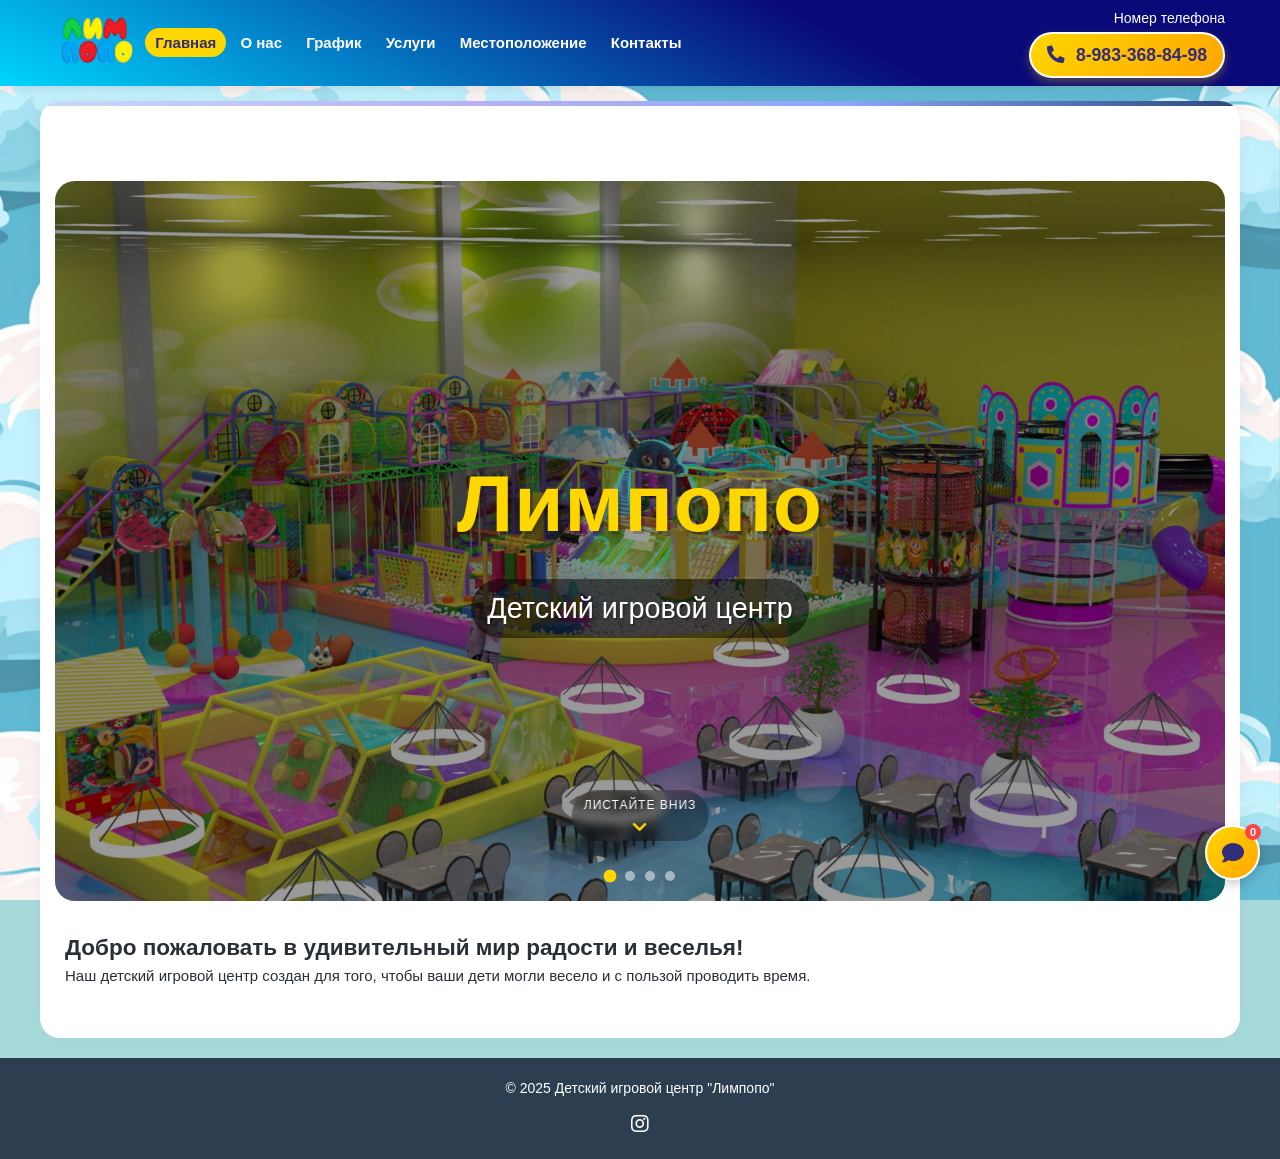
<file: index.html>
<!DOCTYPE html>
<html lang="ru">
<head>
    <meta charset="UTF-8">
    <meta name="viewport" content="width=device-width, initial-scale=1.0">
    <title>Лимпопо - Главная</title>
    <link rel="stylesheet" href="style.css">
    <link rel="stylesheet" href="https://cdnjs.cloudflare.com/ajax/libs/font-awesome/5.15.4/css/all.min.css">
</head>
<body>
    <header>
        <nav>
            <ul>
                <li class="logo"><a href="index.html"><img src="images/logo.png" alt="Лимпопо"></a></li>
                <li>
                    <a href="index.html">Главная</a>
                    <a href="about.html">О нас</a>
                    <a href="schedule.html">График</a>
                    <a href="services.html">Услуги</a>
                    <a href="location.html">Местоположение</a>
                    <a href="contacts.html">Контакты</a>
                </li>
            </ul>
            <h3>Номер телефона<br>
                <a href="tel:89833688498" class="phone-link">
                    <i class="fas fa-phone-alt"></i> 8-983-368-84-98
                </a>
            </h3>
        </nav>
    </header>
    
    <main>
        <section id="hero">
            <h1>Лимпопо</h1>
            <p>Детский игровой центр</p>
        </section>
        
        <section class="welcome-section">
            <h2>Добро пожаловать в удивительный мир радости и веселья!</h2>
            <p>Наш детский игровой центр создан для того, чтобы ваши дети могли весело и с пользой проводить время.</p>
        </section>
    </main>
    
    <footer>
        <div class="footer-content">
            <p>&copy; 2025 Детский игровой центр "Лимпопо"</p>
            <div class="social-links">
                <a href="https://www.instagram.com/limpopo_kzl?igsh=N29reXNmdms3eWRn" target="_blank"><i class="fab fa-instagram"></i></a>
            </div>
        </div>
    </footer>
    
    <!-- Всплывающие отзывы -->
    <div class="floating-reviews" id="floatingReviews">
        <div class="floating-panel" id="floatingPanel">
            <div class="floating-header">
                <h3><i class="fas fa-star"></i> Отзывы</h3>
                <button class="close-floating" id="closeFloating"><i class="fas fa-times"></i></button>
            </div>
            <div class="floating-reviews-list" id="floatingReviewsList">
                <!-- Отзывы будут загружаться сюда -->
            </div>
            <div class="floating-footer">
                <button class="btn-review" id="floatingReviewBtn">Написать отзыв</button>
            </div>
        </div>
        <button class="floating-toggle" id="floatingToggle">
            <i class="fas fa-comment"></i>
            <span class="reviews-count" id="reviewsCount">0</span>
        </button>
    </div>
    
    <script src="script.js"></script>
</body>
</html>
</file>
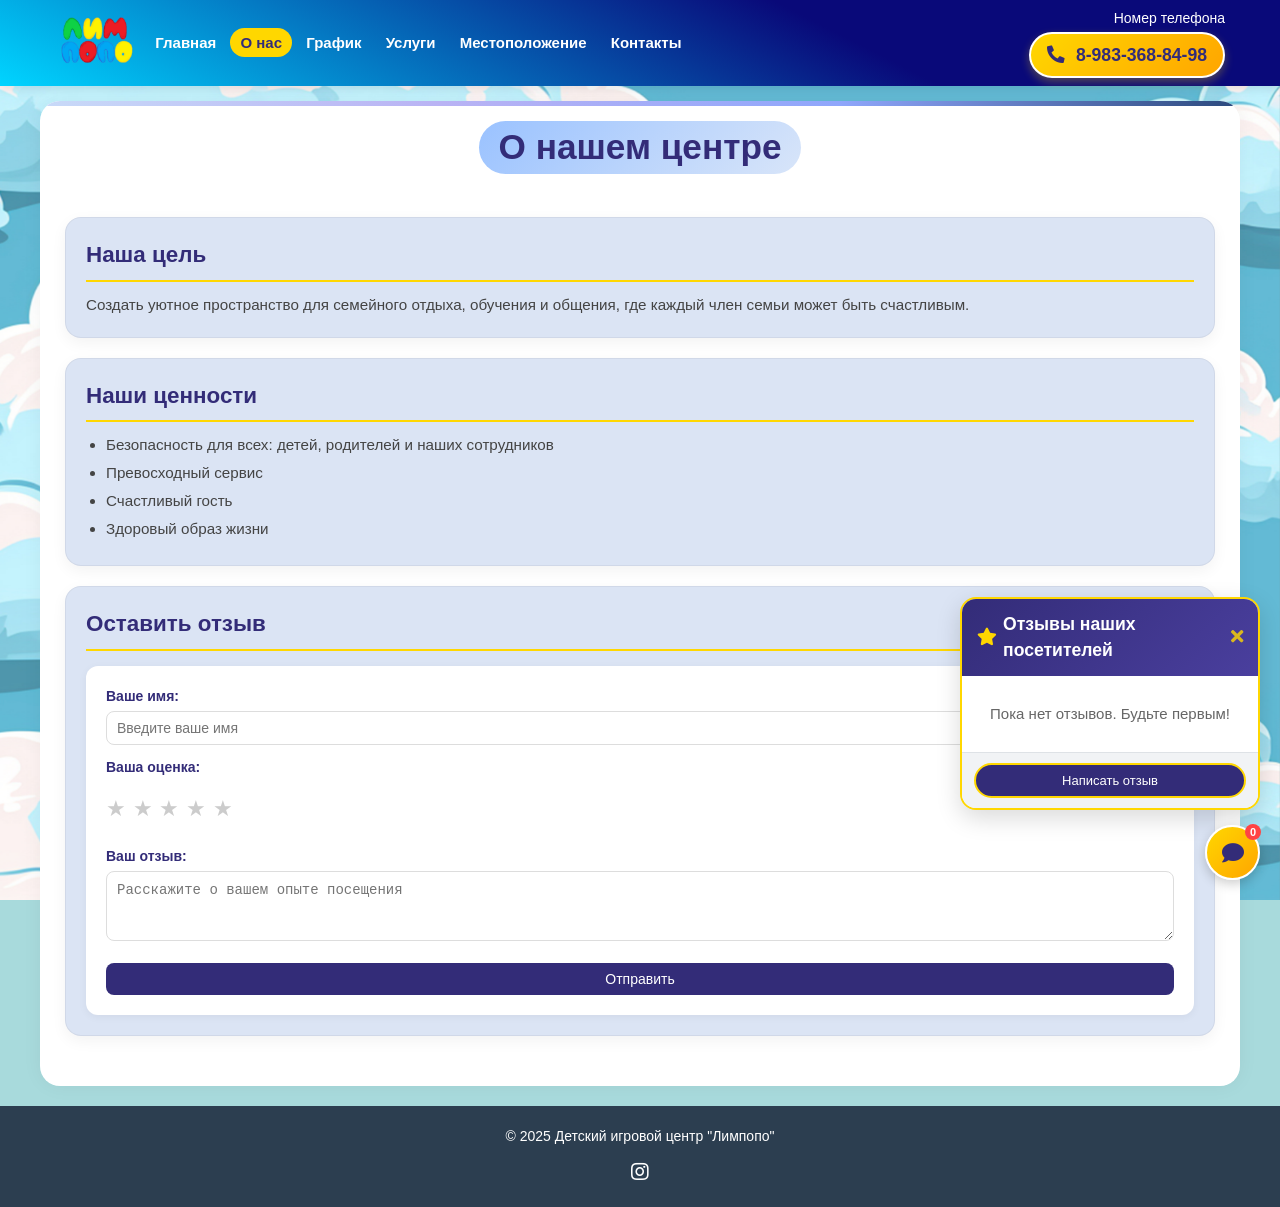
<file: about.html>
<!DOCTYPE html>
<html lang="ru">
<head>
    <meta charset="UTF-8">
    <meta name="viewport" content="width=device-width, initial-scale=1.0">
    <title>Лимпопо - О нас</title>
    <link rel="stylesheet" href="style.css">
    <link rel="stylesheet" href="https://cdnjs.cloudflare.com/ajax/libs/font-awesome/5.15.4/css/all.min.css">
</head>
<body>
    <header>
        <nav>
            <ul>
                <li class="logo"><a href="index.html"><img src="images/logo.png" alt="Лимпопо"></a></li>
                <li>
                    <a href="index.html">Главная</a>
                    <a href="about.html">О нас</a>
                    <a href="schedule.html">График</a>
                    <a href="services.html">Услуги</a>
                    <a href="location.html">Местоположение</a>
                    <a href="contacts.html">Контакты</a>
                </li>
            </ul>
            <h3>Номер телефона<br>
                <a href="tel:89833688498" class="phone-link">
                    <i class="fas fa-phone-alt"></i> 8-983-368-84-98
                </a>
            </h3>
        </nav>
    </header>
    
    <main>
        <section class="page-header">
            <h1>О нашем центре</h1>
        </section>
        
        <section class="about-content">
            <div class="about-section">
                <h2>Наша цель</h2>
                <p>Создать уютное пространство для семейного отдыха, обучения и общения, где каждый член семьи может быть счастливым.</p>
            </div>
            
            <div class="about-section">
                <h2>Наши ценности</h2>
                <ul>
                    <li>Безопасность для всех: детей, родителей и наших сотрудников</li>
                    <li>Превосходный сервис</li>
                    <li>Счастливый гость</li>
                    <li>Здоровый образ жизни</li>
                </ul>
            </div>

            <!-- Форма для отзывов -->
            <div class="about-section">
                <h2>Оставить отзыв</h2>
                <div class="review-form" id="reviewForm">
                    <form id="reviewFormElement">
                        <div class="form-group">
                            <label for="reviewName">Ваше имя:</label>
                            <input type="text" id="reviewName" placeholder="Введите ваше имя" required>
                        </div>
                        
                        <div class="form-group">
                            <label>Ваша оценка:</label>
                            <div class="rating-stars" id="ratingStars">
                                <span data-value="1">★</span>
                                <span data-value="2">★</span>
                                <span data-value="3">★</span>
                                <span data-value="4">★</span>
                                <span data-value="5">★</span>
                            </div>
                            <input type="hidden" id="reviewRating" value="5">
                        </div>
                        
                        <div class="form-group">
                            <label for="reviewText">Ваш отзыв:</label>
                            <textarea id="reviewText" rows="3" placeholder="Расскажите о вашем опыте посещения" required></textarea>
                        </div>
                        
                        <div class="form-actions">
                            <button type="submit" class="btn btn-submit">Отправить</button>
                        </div>
                    </form>
                </div>
            </div>
        </section>
    </main>
    
    <footer>
        <div class="footer-content">
            <p>&copy; 2025 Детский игровой центр "Лимпопо"</p>
            <div class="social-links">
                <a href="https://www.instagram.com/limpopo_kzl?igsh=N29reXNmdms3eWRn" target="_blank"><i class="fab fa-instagram"></i></a>
            </div>
        </div>
    </footer>
    
    <!-- Всплывающие отзывы (открыты по умолчанию) -->
    <div class="floating-reviews" id="floatingReviews">
        <div class="floating-panel show" id="floatingPanel">
            <div class="floating-header">
                <h3><i class="fas fa-star"></i> Отзывы наших посетителей</h3>
                <button class="close-floating" id="closeFloating"><i class="fas fa-times"></i></button>
            </div>
            <div class="floating-reviews-list" id="floatingReviewsList">
                <!-- Отзывы будут загружаться сюда -->
            </div>
            <div class="floating-footer">
                <button class="btn-review" id="floatingReviewBtn">Написать отзыв</button>
            </div>
        </div>
        <button class="floating-toggle" id="floatingToggle">
            <i class="fas fa-comment"></i>
            <span class="reviews-count" id="reviewsCount">0</span>
        </button>
    </div>
    
    <script src="script.js"></script>
</body>
</html>
</file>
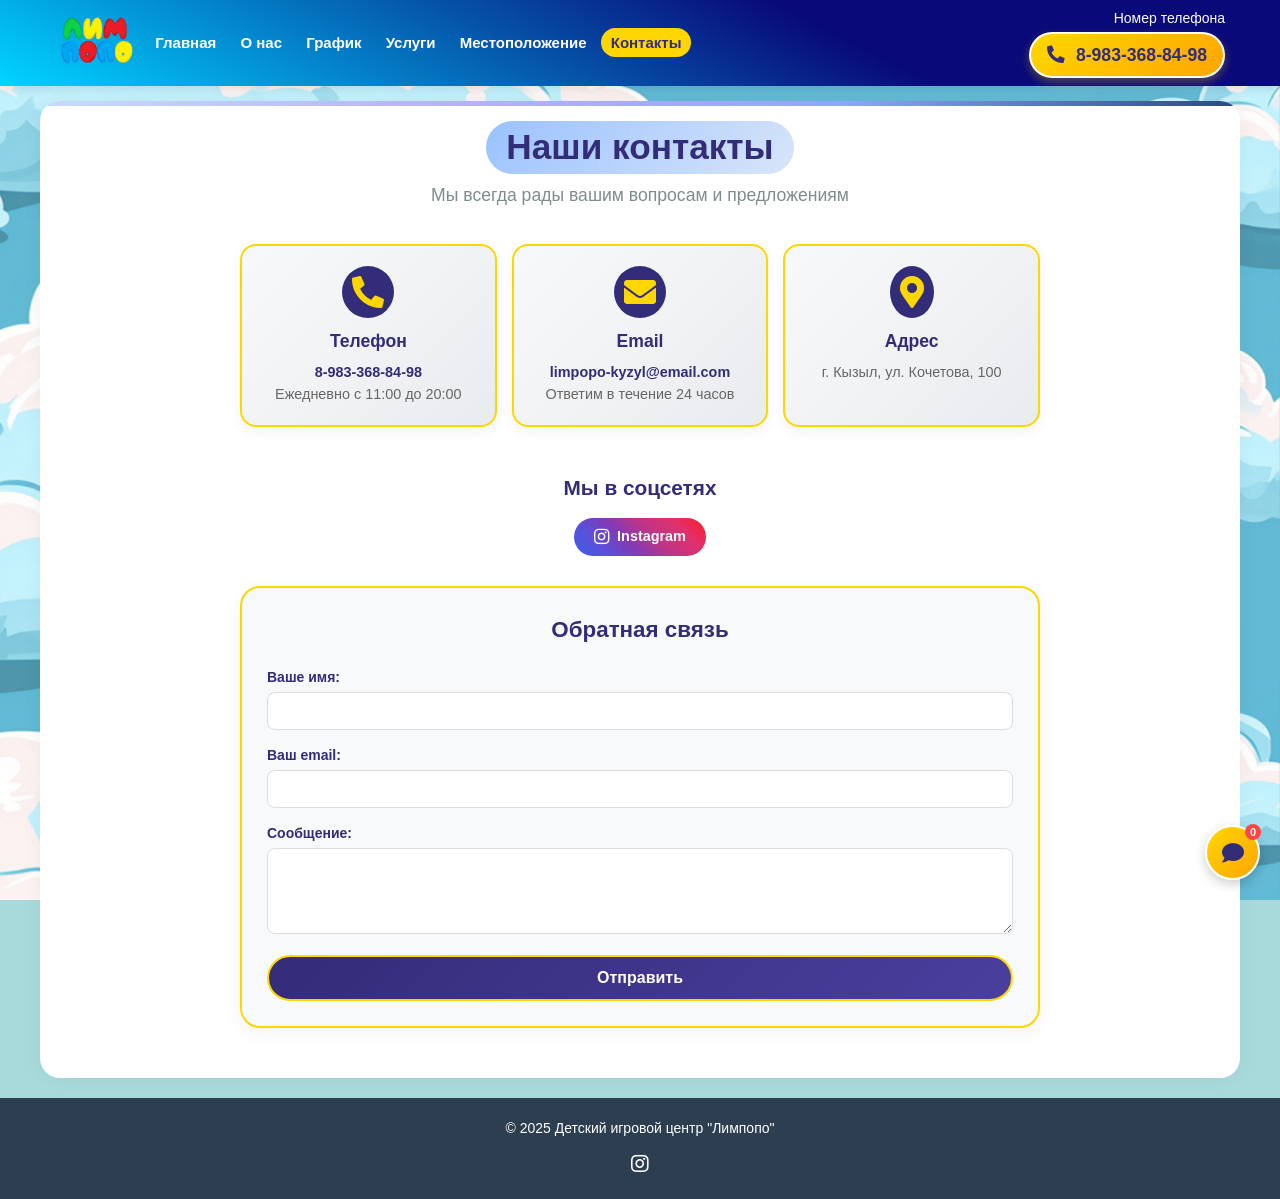
<file: contacts.html>
<!DOCTYPE html>
<html lang="ru">
<head>
    <meta charset="UTF-8">
    <meta name="viewport" content="width=device-width, initial-scale=1.0">
    <title>Лимпопо - Контакты</title>
    <link rel="stylesheet" href="style.css">
    <link rel="stylesheet" href="https://cdnjs.cloudflare.com/ajax/libs/font-awesome/5.15.4/css/all.min.css">
</head>
<body>
    <header>
        <nav>
            <ul>
                <li class="logo"><a href="index.html"><img src="images/logo.png" alt="Лимпопо"></a></li>
                <li>
                    <a href="index.html">Главная</a>
                    <a href="about.html">О нас</a>
                    <a href="schedule.html">График</a>
                    <a href="services.html">Услуги</a>
                    <a href="location.html">Местоположение</a>
                    <a href="contacts.html">Контакты</a>
                </li>
            </ul>
            <h3>Номер телефона<br>
                <a href="tel:89833688498" class="phone-link">
                    <i class="fas fa-phone-alt"></i> 8-983-368-84-98
                </a>
            </h3>
        </nav>
    </header>
    
    <main>
        <section class="page-header">
            <h1>Наши контакты</h1>
            <p>Мы всегда рады вашим вопросам и предложениям</p>
        </section>
        
        <section class="contacts-section">
            <div class="container">
                <div class="contact-methods">
                    <div class="contact-card">
                        <i class="fas fa-phone-alt"></i>
                        <h3>Телефон</h3>
                        <p><a href="tel:89833688498">8-983-368-84-98</a></p>
                        <p>Ежедневно с 11:00 до 20:00</p>
                    </div>
                    
                    <div class="contact-card">
                        <i class="fas fa-envelope"></i>
                        <h3>Email</h3>
                        <p><a href="mailto:limpopo-kyzyl@email.com">limpopo-kyzyl@email.com</a></p>
                        <p>Ответим в течение 24 часов</p>
                    </div>
                    
                    <div class="contact-card">
                        <i class="fas fa-map-marker-alt"></i>
                        <h3>Адрес</h3>
                        <p>г. Кызыл, ул. Кочетова, 100</p>
                    </div>
                </div>
                
                <div class="social-media">
                    <h2>Мы в соцсетях</h2>
                    <div class="social-links">
                        <a href="https://www.instagram.com/limpopo_kzl" class="social-btn instagram" target="_blank">
                            <i class="fab fa-instagram"></i> Instagram
                        </a>
                    </div>
                </div>
                
                <div class="feedback-form">
                    <h2>Обратная связь</h2>
                    <form id="contactForm">
                        <div class="form-group">
                            <label for="name">Ваше имя:</label>
                            <input type="text" id="name" name="name" required>
                        </div>
                        <div class="form-group">
                            <label for="email">Ваш email:</label>
                            <input type="email" id="email" name="email" required>
                        </div>
                        <div class="form-group">
                            <label for="message">Сообщение:</label>
                            <textarea id="message" name="message" rows="4" required></textarea>
                        </div>
                        <button type="submit" class="submit-btn">Отправить</button>
                    </form>
                </div>
            </div>
        </section>
    </main>
    
    <footer>
        <div class="footer-content">
            <p>&copy; 2025 Детский игровой центр "Лимпопо"</p>
            <div class="social-links">
                <a href="https://www.instagram.com/limpopo_kzl" target="_blank"><i class="fab fa-instagram"></i></a>
            </div>
        </div>
    </footer>
    
    <!-- Всплывающие отзывы -->
    <div class="floating-reviews" id="floatingReviews">
        <div class="floating-panel" id="floatingPanel">
            <div class="floating-header">
                <h3><i class="fas fa-star"></i> Отзывы</h3>
                <button class="close-floating" id="closeFloating"><i class="fas fa-times"></i></button>
            </div>
            <div class="floating-reviews-list" id="floatingReviewsList">
                <!-- Отзывы будут загружаться сюда -->
            </div>
            <div class="floating-footer">
                <button class="btn-review" id="floatingReviewBtn">Написать отзыв</button>
            </div>
        </div>
        <button class="floating-toggle" id="floatingToggle">
            <i class="fas fa-comment"></i>
            <span class="reviews-count" id="reviewsCount">0</span>
        </button>
    </div>
    
    <script src="script.js"></script>
</body>
</html>
</file>
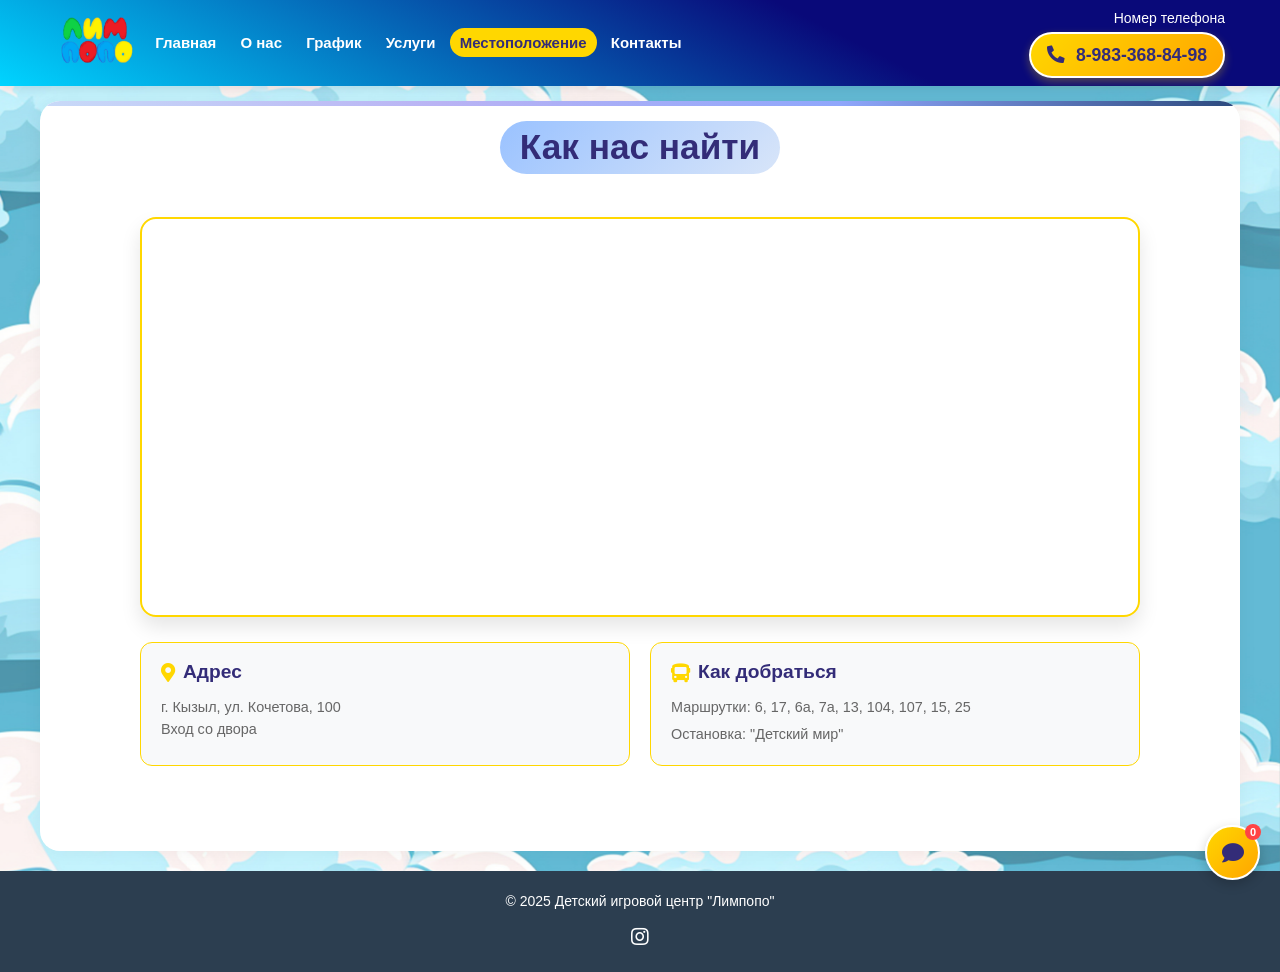
<file: location.html>
<!DOCTYPE html>
<html lang="ru">
<head>
    <meta charset="UTF-8">
    <meta name="viewport" content="width=device-width, initial-scale=1.0">
    <title>Лимпопо - Местоположение</title>
    <link rel="stylesheet" href="style.css">
    <link rel="stylesheet" href="https://cdnjs.cloudflare.com/ajax/libs/font-awesome/5.15.4/css/all.min.css">
</head>
<body>
    <header>
        <nav>
            <ul>
                <li class="logo"><a href="index.html"><img src="images/logo.png" alt="Лимпопо"></a></li>
                <li>
                    <a href="index.html">Главная</a>
                    <a href="about.html">О нас</a>
                    <a href="schedule.html">График</a>
                    <a href="services.html">Услуги</a>
                    <a href="location.html">Местоположение</a>
                    <a href="contacts.html">Контакты</a>
                </li>
            </ul>
            <h3>Номер телефона<br>
                <a href="tel:89833688498" class="phone-link">
                    <i class="fas fa-phone-alt"></i> 8-983-368-84-98
                </a>
            </h3>
        </nav>
    </header>
    
    <main>
        <section class="page-header">
            <h1>Как нас найти</h1>
        </section>
        
        <section class="location-section">
            <div class="container">
                <div class="map-container">
                    <iframe src="https://www.google.com/maps/embed?pb=!1m18!1m12!1m3!1d734.878040028477!2d94.42413015840854!3d51.717939752116!2m3!1f0!2f0!3f0!3m2!1i1024!2i768!4f13.1!3m3!1m2!1s0x5d3b96dc96db156d%3A0xce8fd1ef8a021abd!2z0YPQuy4g0JrQvtGH0LXRgtC-0LLQsCwgMTAwLCDQmtGL0LfRi9C7LCDQoNC10YHQv9GD0LHQu9C40LrQsCDQotGL0LLQsCwgNjY3MDA1!5e0!3m2!1sru!2sru!4v1716992095423!5m2!1sru!2sru" 
                            width="100%" 
                            height="400" 
                            style="border:0;" 
                            allowfullscreen="" 
                            loading="lazy" 
                            referrerpolicy="no-referrer-when-downgrade"></iframe>
                </div>
                
                <div class="location-info">
                    <div class="address-card">
                        <h2><i class="fas fa-map-marker-alt"></i> Адрес</h2>
                        <p>г. Кызыл, ул. Кочетова, 100</p>
                        <p>Вход со двора</p>
                    </div>
                    
                    <div class="transport-card">
                        <h2><i class="fas fa-bus"></i> Как добраться</h2>
                        <ul>
                            <li>Маршрутки: 6, 17, 6а, 7а, 13, 104, 107, 15, 25</li>
                            <li>Остановка: "Детский мир"</li>
                        </ul>
                    </div>
                </div>
            </div>
        </section>
    </main>
    
    <footer>
        <div class="footer-content">
            <p>&copy; 2025 Детский игровой центр "Лимпопо"</p>
            <div class="social-links">
                <a href="https://www.instagram.com/limpopo_kzl" target="_blank"><i class="fab fa-instagram"></i></a>
            </div>
        </div>
    </footer>
    
    <!-- Всплывающие отзывы -->
    <div class="floating-reviews" id="floatingReviews">
        <div class="floating-panel" id="floatingPanel">
            <div class="floating-header">
                <h3><i class="fas fa-star"></i> Отзывы</h3>
                <button class="close-floating" id="closeFloating"><i class="fas fa-times"></i></button>
            </div>
            <div class="floating-reviews-list" id="floatingReviewsList">
                <!-- Отзывы будут загружаться сюда -->
            </div>
            <div class="floating-footer">
                <button class="btn-review" id="floatingReviewBtn">Написать отзыв</button>
            </div>
        </div>
        <button class="floating-toggle" id="floatingToggle">
            <i class="fas fa-comment"></i>
            <span class="reviews-count" id="reviewsCount">0</span>
        </button>
    </div>
    
    <script src="script.js"></script>
</body>
</html>
</file>
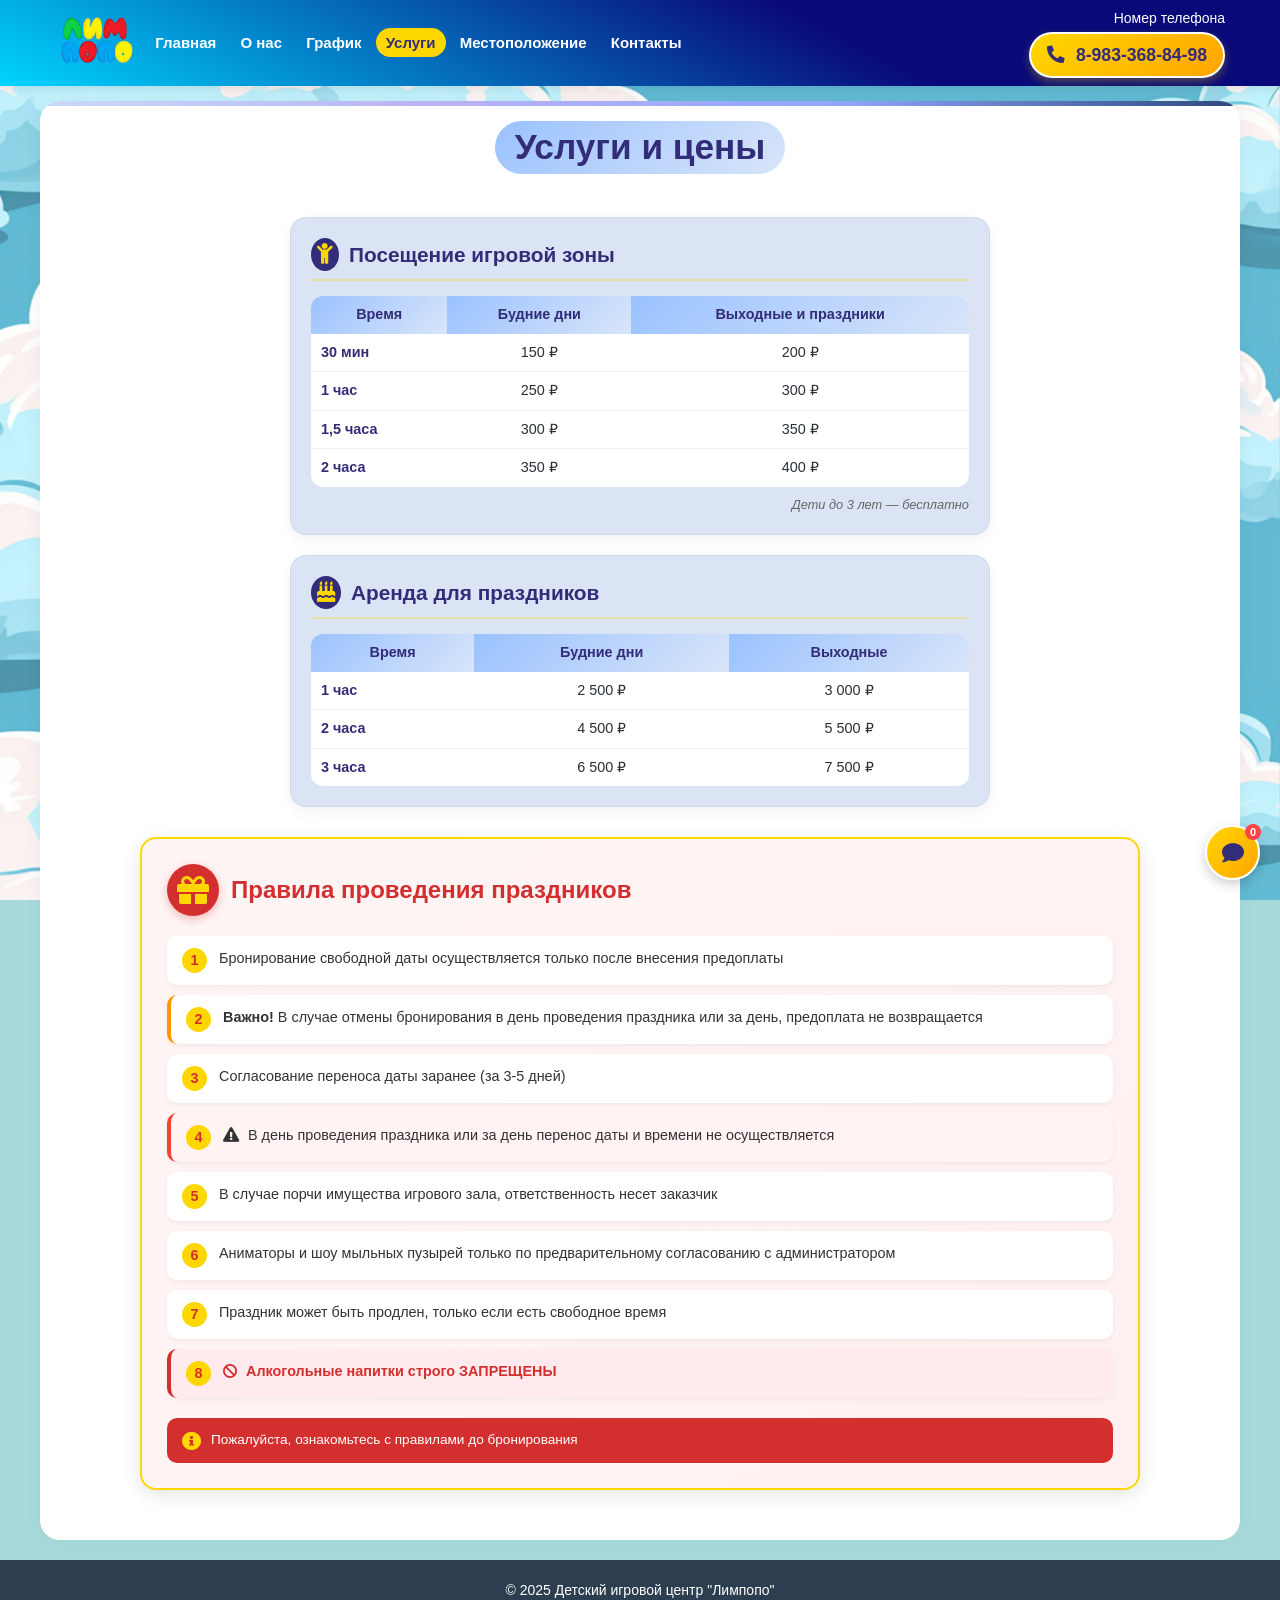
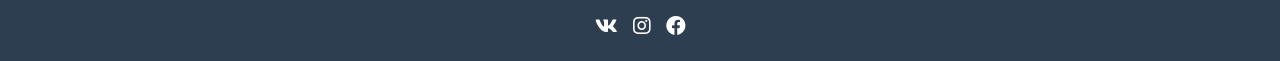
<file: services.html>
<!DOCTYPE html>
<html lang="ru">
<head>
    <meta charset="UTF-8">
    <meta name="viewport" content="width=device-width, initial-scale=1.0">
    <title>Лимпопо - Услуги и цены</title>
    <link rel="stylesheet" href="style.css">
    <link rel="stylesheet" href="https://cdnjs.cloudflare.com/ajax/libs/font-awesome/5.15.4/css/all.min.css">
</head>
<body>
    <header>
        <nav>
            <ul>
                <li class="logo"><a href="index.html"><img src="images/logo.png" alt="Лимпопо"></a></li>
                <li>
                    <a href="index.html">Главная</a>
                    <a href="about.html">О нас</a>
                    <a href="schedule.html">График</a>
                    <a href="services.html">Услуги</a>
                    <a href="location.html">Местоположение</a>
                    <a href="contacts.html">Контакты</a>
                </li>
            </ul>
            <h3>Номер телефона<br>
                <a href="tel:89833688498" class="phone-link">
                    <i class="fas fa-phone-alt"></i> 8-983-368-84-98
                </a>
            </h3>
        </nav>
    </header>
    
    <main>
        <section class="page-header">
            <h1>Услуги и цены</h1>
        </section>
        
        <section class="services-section">
            <div class="container">
                <!-- ОБЪЕДИНЕННАЯ ТАБЛИЦА для посещения -->
                <div class="price-card">
                    <div class="price-card-header">
                        <i class="fas fa-child"></i>
                        <h2>Посещение игровой зоны</h2>
                    </div>
                    
                    <table class="compact-price-table">
                        <thead>
                            <tr>
                                <th>Время</th>
                                <th>Будние дни</th>
                                <th>Выходные и праздники</th>
                            </tr>
                        </thead>
                        <tbody>
                            <tr>
                                <td>30 мин</td>
                                <td>150 ₽</td>
                                <td>200 ₽</td>
                            </tr>
                            <tr>
                                <td>1 час</td>
                                <td>250 ₽</td>
                                <td>300 ₽</td>
                            </tr>
                            <tr>
                                <td>1,5 часа</td>
                                <td>300 ₽</td>
                                <td>350 ₽</td>
                            </tr>
                            <tr>
                                <td>2 часа</td>
                                <td>350 ₽</td>
                                <td>400 ₽</td>
                            </tr>
                        </tbody>
                    </table>
                    <div class="price-note">Дети до 3 лет — бесплатно</div>
                </div>
                
                <!-- Таблица для аренды праздников -->
                <div class="price-card">
                    <div class="price-card-header">
                        <i class="fas fa-birthday-cake"></i>
                        <h2>Аренда для праздников</h2>
                    </div>
                    
                    <table class="compact-price-table">
                        <thead>
                            <tr>
                                <th>Время</th>
                                <th>Будние дни</th>
                                <th>Выходные</th>
                            </tr>
                        </thead>
                        <tbody>
                            <tr>
                                <td>1 час</td>
                                <td>2 500 ₽</td>
                                <td>3 000 ₽</td>
                            </tr>
                            <tr>
                                <td>2 часа</td>
                                <td>4 500 ₽</td>
                                <td>5 500 ₽</td>
                            </tr>
                            <tr>
                                <td>3 часа</td>
                                <td>6 500 ₽</td>
                                <td>7 500 ₽</td>
                            </tr>
                        </tbody>
                    </table>
                </div>

                <!-- Правила проведения праздников -->
                <div class="party-rules-section">
                    <div class="rules-header">
                        <i class="fas fa-gift rules-icon"></i>
                        <h2>Правила проведения праздников</h2>
                    </div>
                    
                    <div class="rules-container">
                        <div class="rules-list">
                            <div class="rule-item">
                                <span class="rule-number">1</span>
                                <p>Бронирование свободной даты осуществляется только после внесения предоплаты</p>
                            </div>
                            
                            <div class="rule-item warning">
                                <span class="rule-number">2</span>
                                <p><strong>Важно!</strong> В случае отмены бронирования в день проведения праздника или за день, предоплата не возвращается</p>
                            </div>
                            
                            <div class="rule-item">
                                <span class="rule-number">3</span>
                                <p>Согласование переноса даты заранее (за 3-5 дней)</p>
                            </div>
                            
                            <div class="rule-item important">
                                <span class="rule-number">4</span>
                                <p><i class="fas fa-exclamation-triangle"></i> В день проведения праздника или за день перенос даты и времени не осуществляется</p>
                            </div>
                            
                            <div class="rule-item">
                                <span class="rule-number">5</span>
                                <p>В случае порчи имущества игрового зала, ответственность несет заказчик</p>
                            </div>
                            
                            <div class="rule-item">
                                <span class="rule-number">6</span>
                                <p>Аниматоры и шоу мыльных пузырей только по предварительному согласованию с администратором</p>
                            </div>
                            
                            <div class="rule-item">
                                <span class="rule-number">7</span>
                                <p>Праздник может быть продлен, только если есть свободное время</p>
                            </div>
                            
                            <div class="rule-item prohibited">
                                <span class="rule-number">8</span>
                                <p><i class="fas fa-ban"></i> <strong>Алкогольные напитки строго ЗАПРЕЩЕНЫ</strong></p>
                            </div>
                        </div>
                        
                        <div class="rules-note">
                            <i class="fas fa-info-circle"></i>
                            <p>Пожалуйста, ознакомьтесь с правилами до бронирования</p>
                        </div>
                    </div>
                </div>
            </div>
        </section>
    </main>
    
    <footer>
        <div class="footer-content">
            <p>&copy; 2025 Детский игровой центр "Лимпопо"</p>
            <div class="social-links">
                <a href="#"><i class="fab fa-vk"></i></a>
                <a href="#"><i class="fab fa-instagram"></i></a>
                <a href="#"><i class="fab fa-facebook"></i></a>
            </div>
        </div>
    </footer>
    
    <!-- Всплывающие отзывы -->
    <div class="floating-reviews" id="floatingReviews">
        <div class="floating-panel" id="floatingPanel">
            <div class="floating-header">
                <h3><i class="fas fa-star"></i> Отзывы</h3>
                <button class="close-floating" id="closeFloating"><i class="fas fa-times"></i></button>
            </div>
            <div class="floating-reviews-list" id="floatingReviewsList">
                <!-- Отзывы будут загружаться сюда -->
            </div>
            <div class="floating-footer">
                <button class="btn-review" id="floatingReviewBtn">Написать отзыв</button>
            </div>
        </div>
        <button class="floating-toggle" id="floatingToggle">
            <i class="fas fa-comment"></i>
            <span class="reviews-count" id="reviewsCount">0</span>
        </button>
    </div>
    
    <script src="script.js"></script>
</body>
</html>
</file>
<file: style.css>
/* ==================== ОСНОВНЫЕ НАСТРОЙКИ ==================== */
:root {
  --primary: #ffffff;
  --secondary: #4ECDC4;
  --accent: #FFE66D;
  --dark: #292F36;
  --light: #A8DADC;
  --highlight: #FF9F1C;
  --compact-spacing: 0.85;
}

* {
  box-sizing: border-box;
  margin: 0;
  padding: 0;
}

body {
  font-family: 'Comic Neue', cursive, sans-serif;
  line-height: 1.5;
  color: var(--dark);
  background-color: var(--light);
  overflow-x: hidden;
  font-size: 15px;
}

/* Фоновое изображение для всего сайта */
body::after {
  content: '';
  position: fixed;
  top: 0;
  left: 0;
  right: 0;
  bottom: 0;
  background-image: url('images/fonn.jpg');
  background-size: cover;
  background-position: center;
  background-repeat: no-repeat;
  z-index: -1;
}

/* Затемнение фона */
body::before {
  content: '';
  position: fixed;
  top: 0;
  left: 0;
  right: 0;
  bottom: 0;
  background-color: rgba(0, 0, 0, 0.3);
  z-index: -1;
}

/* ==================== АНИМАЦИИ ==================== */
@keyframes float {
  0% { transform: translateY(0px); }
  50% { transform: translateY(-8px); }
  100% { transform: translateY(0px); }
}

@keyframes fadeInUp {
  from {
      opacity: 0;
      transform: translateY(20px);
  }
  to {
      opacity: 1;
      transform: translateY(0);
  }
}

@keyframes bounce {
  0%, 20%, 50%, 80%, 100% {
      transform: translateY(0) translateX(-50%);
  }
  40% {
      transform: translateY(-15px) translateX(-50%);
  }
  60% {
      transform: translateY(-8px) translateX(-50%);
  }
}

@keyframes slideIn {
  from {
      opacity: 0;
      transform: translateY(20px);
  }
  to {
      opacity: 1;
      transform: translateY(0);
  }
}

/* ==================== ШАПКА И НАВИГАЦИЯ ==================== */
header {
  background: #090979;
  background: linear-gradient(207deg, rgba(9, 9, 121, 1) 35%, rgba(0, 212, 255, 1) 100%);
  position: sticky;
  top: 0;
  z-index: 1000;
  padding: 8px 0;
  box-shadow: 0 2px 10px rgba(0, 0, 0, 0.1);
}

nav {
  display: flex;
  justify-content: space-between;
  align-items: center;
  max-width: 1200px;
  margin: 0 auto;
  padding: 0 15px;
}

/* Стили для логотипа */
.logo a {
  display: block;
  background: transparent !important;
  padding: 0 !important;
  margin: 0 !important;
}

.logo a.active,
.logo a:hover,
.logo a:focus,
.logo a:active {
  background: transparent !important;
  background-color: transparent !important;
  color: inherit !important;
  box-shadow: none !important;
  border: none !important;
  outline: none !important;
}

.logo a.active::after {
  display: none !important;
}

.logo img {
  height: 50px;
  width: auto;
  transition: transform 0.3s;
  background: transparent !important;
  border: none !important;
  outline: none !important;
}

.logo img:hover {
  transform: scale(1.1) rotate(-5deg);
}

nav ul {
  display: flex;
  list-style: none;
  align-items: center;
  gap: 5px;
}

nav li {
  margin: 0 3px;
  position: relative;
}

nav a {
  color: #ffffff;
  text-decoration: none;
  font-weight: 600;
  padding: 6px 10px;
  border-radius: 20px;
  transition: all 0.3s;
  font-size: 15px;
}

nav a:hover {
  color: var(--primary);
  background-color: rgba(255, 255, 255, 0.15);
}

nav a.active {
  color: #332c78;
  background-color: #FFD700;
}

nav h3 {
  color: #ffffff;
  margin: 0;
  font-size: 14px;
  font-weight: 400;
  display: flex;
  flex-direction: column;
  align-items: flex-end;
}

/* Улучшенный стиль номера телефона */
.phone-link {
  background: linear-gradient(135deg, #FFD700, #FFA500);
  color: #332c78 !important;
  padding: 8px 16px;
  border-radius: 50px;
  font-weight: 800;
  font-size: 1.1rem;
  box-shadow: 0 4px 10px rgba(255, 215, 0, 0.3);
  transition: all 0.3s;
  border: 2px solid white;
  text-decoration: none;
  display: inline-block;
  margin-top: 3px;
}

.phone-link:hover {
  transform: translateY(-2px);
  box-shadow: 0 6px 15px rgba(255, 215, 0, 0.5);
  background: linear-gradient(135deg, #FFE55C, #FFB347);
}

.phone-link i {
  margin-right: 6px;
  color: #332c78;
}

/* ==================== ГЛАВНЫЙ КОНТЕЙНЕР ==================== */
main {
  max-width: 1200px;
  margin: 15px auto;
  padding: 20px 15px;
  min-height: calc(100vh - 150px);
  position: relative;
  background-color: #fff;
  box-shadow: 0 0 20px rgba(0,0,0,0.05);
  border-radius: 20px;
  overflow: hidden;
  margin-top: 15px;
  margin-bottom: 20px;
}

/* Декоративная полоса вверху main */
main::before {
  content: '';
  position: absolute;
  top: 0;
  left: 0;
  width: 100%;
  height: 5px;
  background: linear-gradient(90deg, #c8daf8, #b9b3f4, #8fa6fb, #2b497d);
}

main section {
  animation: fadeInUp 0.8s ease-out forwards;
  margin-bottom: 30px;
  padding: 0 10px;
}

/* ==================== ЗАГОЛОВКИ СТРАНИЦ ==================== */
.page-header {
  text-align: center;
  margin-bottom: 25px;
  position: relative;
  padding-bottom: 10px;
}

.page-header h1 {
  font-size: 2.2rem;
  color: #332c78;
  margin-bottom: 8px;
  background: linear-gradient(135deg, #9ac2ff 0%, #d8e5f9 100%);
  display: inline-block;
  padding: 0 20px;
  border-radius: 40px;
}

.page-header p {
  font-size: 1.1rem;
  color: #7f8c8d;
  max-width: 600px;
  margin: 0 auto;
}

/* ==================== HERO СЕКЦИЯ ==================== */
#hero {
  height: 80vh;
  min-height: 500px;
  display: flex;
  flex-direction: column;
  justify-content: center;
  align-items: center;
  text-align: center;
  position: relative;
  margin-top: 60px;
  overflow: hidden;
  border-radius: 20px;
}

/* Контейнер для фоновых изображений */
.hero-backgrounds {
  position: absolute;
  top: 0;
  left: 0;
  width: 100%;
  height: 100%;
  z-index: 1;
  pointer-events: none;
}

.hero-bg {
  position: absolute;
  top: 0;
  left: 0;
  width: 100%;
  height: 100%;
  background-size: cover;
  background-position: center;
  background-repeat: no-repeat;
  opacity: 0;
  transition: opacity 1s ease-in-out;
}

.hero-bg.active {
  opacity: 1;
}

/* Затемняющий слой */
#hero::after {
  content: '';
  position: absolute;
  top: 0;
  left: 0;
  width: 100%;
  height: 100%;
  background: rgba(0, 0, 0, 0.4);
  z-index: 2;
}

/* Контент hero секции */
.hero-content {
  position: relative;
  z-index: 3;
  color: white;
  max-width: 700px;
  padding: 0 20px;
  animation: fadeInUp 1s ease;
}

#hero h1 {
  font-size: 5rem;
  color: #FFD700;
  margin-bottom: 15px;
  text-shadow: 3px 3px 0 rgba(0,0,0,0.2);
  animation: float 3s ease-in-out infinite;
  font-weight: 800;
  letter-spacing: 1px;
}

#hero p {
  font-size: 1.8rem;
  color: #ffffff;
  max-width: 600px;
  margin: 0 auto;
  text-shadow: 2px 2px 0 rgba(0,0,0,0.2);
  background-color: rgba(0,0,0,0.5);
  padding: 8px 16px;
  border-radius: 40px;
  display: inline-block;
}

/* Навигационные точки */
.bg-nav {
  position: absolute;
  bottom: 20px;
  left: 50%;
  transform: translateX(-50%);
  z-index: 3;
  display: flex;
  gap: 10px;
}

.bg-dot {
  width: 10px;
  height: 10px;
  border-radius: 50%;
  background: rgba(255, 255, 255, 0.5);
  cursor: pointer;
  transition: all 0.3s;
  border: 1px solid transparent;
}

.bg-dot:hover {
  background: rgba(255, 255, 255, 0.8);
  transform: scale(1.2);
}

.bg-dot.active {
  background: #FFD700;
  transform: scale(1.3);
}

/* Индикатор прокрутки */
.scroll-indicator {
  position: absolute;
  bottom: 60px;
  left: 50%;
  transform: translateX(-50%);
  z-index: 3;
  color: white;
  font-size: 12px;
  text-transform: uppercase;
  letter-spacing: 1px;
  animation: bounce 2s infinite;
  cursor: pointer;
  background: rgba(0,0,0,0.3);
  padding: 6px 12px;
  border-radius: 30px;
  backdrop-filter: blur(5px);
}

.scroll-indicator i {
  display: block;
  margin-top: 5px;
  font-size: 16px;
  color: #FFD700;
}

/* ==================== КАРТОЧКИ И ТАБЛИЦЫ ==================== */
.about-section, .contact-card {
  background: rgb(219, 228, 244);
  border-radius: 16px;
  padding: 20px;
  margin-bottom: 20px;
  box-shadow: 0 5px 15px rgba(0,0,0,0.05);
  border: 1px solid rgba(0,0,0,0.05);
}

.about-section:hover, .contact-card:hover {
  transform: translateY(-3px);
  box-shadow: 0 10px 25px rgba(0,0,0,0.1);
}

.about-section h2 {
  font-size: 1.4rem;
  color: #332c78;
  margin-bottom: 12px;
  border-bottom: 2px solid #FFD700;
  padding-bottom: 8px;
}

.about-section p, .about-section li {
  font-size: 0.95rem;
  line-height: 1.5;
  color: #444;
}

.about-section ul {
  padding-left: 20px;
}

.about-section li {
  margin-bottom: 5px;
}

/* Таблицы */
.schedule-table {
  width: 100%;
  border-collapse: collapse;
  margin: 15px 0;
  background: white;
  border-radius: 12px;
  overflow: hidden;
  box-shadow: 0 3px 10px rgba(0,0,0,0.05);
  font-size: 0.95rem;
}

.schedule-table th {
  background: linear-gradient(135deg, #9ac2ff 0%, #d8e5f9 100%);
  color: #332c78;
  padding: 12px;
  font-weight: 600;
}

.schedule-table td {
  padding: 10px 12px;
  border-bottom: 1px solid #f1f1f1;
}

.schedule-table tr:last-child td {
  border-bottom: none;
}

.schedule-table tr:hover td {
  background-color: rgba(255, 215, 0, 0.05);
}

/* ==================== КОМПАКТНЫЕ КАРТОЧКИ ЦЕН ==================== */
.price-card {
  background: rgb(219, 228, 244);
  border-radius: 16px;
  padding: 20px;
  margin-bottom: 20px;
  box-shadow: 0 5px 15px rgba(0,0,0,0.05);
  border: 1px solid rgba(0,0,0,0.05);
  max-width: 700px;
  margin-left: auto;
  margin-right: auto;
}

.price-card-header {
  display: flex;
  align-items: center;
  gap: 10px;
  margin-bottom: 15px;
  border-bottom: 2px solid rgba(255,215,0,0.3);
  padding-bottom: 8px;
}

.price-card-header i {
  font-size: 1.3rem;
  color: #ffd700;
  background: #332c78;
  padding: 6px;
  border-radius: 50%;
}

.price-card-header h2 {
  color: #332c78;
  font-size: 1.3rem;
  margin: 0;
}

.compact-price-table {
  width: 100%;
  border-collapse: collapse;
  background: white;
  border-radius: 12px;
  overflow: hidden;
  font-size: 0.9rem;
}

.compact-price-table th {
  background: linear-gradient(135deg, #9ac2ff 0%, #d8e5f9 100%);
  color: #332c78;
  padding: 8px 10px;
  font-weight: 600;
  text-align: center;
}

.compact-price-table td {
  padding: 8px 10px;
  border-bottom: 1px solid #f0f0f0;
  text-align: center;
}

.compact-price-table td:first-child {
  font-weight: 600;
  color: #332c78;
  text-align: left;
}

.compact-price-table tr:last-child td {
  border-bottom: none;
}

.compact-price-table tr:hover td {
  background-color: rgba(255, 215, 0, 0.03);
}

.price-note {
  margin-top: 8px;
  font-size: 0.8rem;
  color: #666;
  text-align: right;
  font-style: italic;
}

/* ==================== ПРАВИЛА ПРОВЕДЕНИЯ ПРАЗДНИКОВ ==================== */
.party-rules-section {
  background: linear-gradient(135deg, #fff5f5 0%, #fff0f0 100%);
  border-radius: 16px;
  padding: 25px;
  margin-top: 30px;
  box-shadow: 0 5px 20px rgba(0, 0, 0, 0.1);
  border: 2px solid #ffd700;
}

.rules-header {
  display: flex;
  align-items: center;
  gap: 12px;
  margin-bottom: 20px;
}

.rules-header h2 {
  color: #d32f2f;
  font-size: 1.5rem;
  margin: 0;
}

.rules-icon {
  font-size: 2rem;
  color: #ffd700;
  background: #d32f2f;
  padding: 10px;
  border-radius: 50%;
  box-shadow: 0 3px 10px rgba(211, 47, 47, 0.3);
}

.rules-list {
  display: flex;
  flex-direction: column;
  gap: 10px;
  margin-bottom: 20px;
}

.rule-item {
  display: flex;
  align-items: flex-start;
  gap: 12px;
  padding: 12px 15px;
  background: white;
  border-radius: 10px;
  box-shadow: 0 2px 5px rgba(0, 0, 0, 0.05);
  transition: transform 0.2s;
}

.rule-item:hover {
  transform: translateX(3px);
  box-shadow: 0 3px 8px rgba(0, 0, 0, 0.1);
}

.rule-number {
  display: flex;
  align-items: center;
  justify-content: center;
  min-width: 25px;
  height: 25px;
  background: #ffd700;
  color: #d32f2f;
  font-weight: bold;
  border-radius: 50%;
  font-size: 0.9rem;
}

.rule-item p {
  margin: 0;
  color: #333;
  font-size: 0.9rem;
  line-height: 1.4;
}

.rule-item.warning {
  border-left: 4px solid #ff9800;
}

.rule-item.important {
  border-left: 4px solid #f44336;
  background: #fff3f3;
}

.rule-item.prohibited {
  border-left: 4px solid #d32f2f;
  background: #ffebee;
}

.rule-item.prohibited p {
  color: #d32f2f;
  font-weight: bold;
}

.rule-item i {
  margin-right: 5px;
}

.rules-note {
  display: flex;
  align-items: center;
  gap: 10px;
  padding: 12px 15px;
  background: #d32f2f;
  border-radius: 10px;
  color: white;
  font-size: 0.85rem;
}

.rules-note i {
  font-size: 1.2rem;
  color: #ffd700;
}

/* ==================== QR КОД И БРОНИРОВАНИЕ ==================== */
.qr-booking-section {
  background: linear-gradient(135deg, #f0f7ff, #e6f0fa);
  border-radius: 20px;
  padding: 25px;
  margin: 30px 0;
  border: 2px solid #FFD700;
  text-align: center;
}

.qr-booking-section h2 {
  color: #332c78;
  font-size: 1.5rem;
  margin-bottom: 15px;
  display: flex;
  align-items: center;
  justify-content: center;
  gap: 10px;
}

.qr-booking-section h2 i {
  color: #FFD700;
}

.qr-container {
  display: flex;
  align-items: center;
  justify-content: center;
  gap: 30px;
  flex-wrap: wrap;
}

.qr-code {
  background: white;
  padding: 15px;
  border-radius: 15px;
  box-shadow: 0 5px 15px rgba(0,0,0,0.1);
  border: 3px solid #FFD700;
}

.qr-code svg {
  width: 150px;
  height: 150px;
}

.qr-info {
  flex: 1;
  min-width: 250px;
  text-align: left;
}

.qr-info h3 {
  color: #332c78;
  font-size: 1.2rem;
  margin-bottom: 10px;
}

.qr-info p {
  color: #666;
  font-size: 0.9rem;
  margin-bottom: 5px;
  display: flex;
  align-items: center;
  gap: 8px;
}

.qr-info i {
  color: #FFD700;
  width: 20px;
}

.qr-booking-btn {
  background: linear-gradient(135deg, #332c78, #4a3f9e);
  color: white;
  border: none;
  padding: 12px 25px;
  border-radius: 50px;
  font-size: 1rem;
  font-weight: 600;
  cursor: pointer;
  transition: all 0.3s;
  margin-top: 15px;
  border: 2px solid #FFD700;
}

.qr-booking-btn:hover {
  transform: translateY(-3px);
  box-shadow: 0 5px 15px rgba(255, 215, 0, 0.4);
}

/* ==================== ВСПЛЫВАЮЩИЕ ОТЗЫВЫ ==================== */
.floating-reviews {
  position: fixed;
  bottom: 90px;
  right: 20px;
  width: 300px;
  z-index: 9999;
  font-family: 'Comic Neue', cursive, sans-serif;
}

.floating-toggle {
  position: fixed;
  bottom: 20px;
  right: 20px;
  width: 55px;
  height: 55px;
  border-radius: 50%;
  background: linear-gradient(135deg, #FFD700, #FFA500);
  color: #332c78;
  border: none;
  box-shadow: 0 4px 12px rgba(0,0,0,0.2);
  cursor: pointer;
  display: flex;
  align-items: center;
  justify-content: center;
  font-size: 22px;
  transition: all 0.3s;
  z-index: 10000;
  border: 2px solid white;
}

.floating-toggle:hover {
  transform: scale(1.1);
  box-shadow: 0 6px 15px rgba(255, 215, 0, 0.5);
}

.floating-toggle span {
  position: absolute;
  top: -3px;
  right: -3px;
  background: #ff4444;
  color: white;
  font-size: 11px;
  padding: 2px 5px;
  border-radius: 10px;
  font-weight: bold;
}

.floating-panel {
  background: white;
  border-radius: 16px;
  box-shadow: 0 8px 25px rgba(0,0,0,0.15);
  overflow: hidden;
  border: 2px solid #FFD700;
  display: none;
  max-height: 450px;
  overflow-y: auto;
}

.floating-panel.show {
  display: block;
  animation: slideIn 0.3s ease;
}

.floating-header {
  background: linear-gradient(135deg, #332c78, #4a3f9e);
  color: white;
  padding: 12px 15px;
  display: flex;
  justify-content: space-between;
  align-items: center;
}

.floating-header h3 {
  margin: 0;
  font-size: 1.1rem;
  display: flex;
  align-items: center;
  gap: 6px;
}

.floating-header i {
  color: #FFD700;
}

.close-floating {
  background: none;
  border: none;
  color: white;
  font-size: 18px;
  cursor: pointer;
  opacity: 0.8;
  transition: opacity 0.3s;
}

.close-floating:hover {
  opacity: 1;
}

.floating-reviews-list {
  padding: 12px;
  max-height: 280px;
  overflow-y: auto;
}

.floating-reviews-list .review-item {
  margin-bottom: 10px;
  padding: 10px;
  background: #f8f9fa;
  border-radius: 10px;
  border-left: 3px solid #FFD700;
}

.floating-reviews-list .review-item:last-child {
  margin-bottom: 0;
}

.floating-reviews-list .review-header {
  flex-direction: column;
  align-items: flex-start;
  gap: 3px;
}

.floating-reviews-list .review-rating {
  font-size: 13px;
  margin: 0;
}

.floating-reviews-list .review-date {
  font-size: 10px;
}

.floating-footer {
  padding: 10px 12px;
  background: #f1f3f5;
  border-top: 1px solid #dee2e6;
}

.floating-footer .btn-review {
  width: 100%;
  padding: 8px;
  font-size: 13px;
}

/* ==================== ОТЗЫВЫ ==================== */
.reviews-section {
  padding: 25px 0;
  background: #f8f9fa;
  border-radius: 16px;
  margin-top: 20px;
}

.reviews-container {
  max-width: 500px;
  margin: 0 auto;
  text-align: center;
}

.reviews-title {
  font-size: 1.4rem;
  color: #332c78;
  margin-bottom: 20px;
}

.no-reviews {
  background: white;
  padding: 20px;
  border-radius: 12px;
  box-shadow: 0 2px 8px rgba(0,0,0,0.05);
}

.rating-prompt {
  margin-bottom: 15px;
}

.average-rating {
  display: inline-block;
  background: #f1f1f1;
  padding: 10px 20px;
  border-radius: 8px;
}

.rating-number {
  font-size: 24px;
  font-weight: bold;
  color: #332c78;
}

.rating-caption {
  color: #666;
  margin-top: 5px;
  font-size: 14px;
}

.no-reviews-message p {
  color: #666;
  margin-bottom: 15px;
  font-size: 14px;
}

.btn-review {
  background: #332c78;
  color: white;
  border: none;
  padding: 10px 25px;
  border-radius: 25px;
  font-size: 14px;
  cursor: pointer;
  transition: all 0.3s;
  border: 2px solid #FFD700;
}

.btn-review:hover {
  background: #4a3f9e;
  transform: translateY(-2px);
  box-shadow: 0 5px 15px rgba(255, 215, 0, 0.3);
}

.btn-submit {
  background: #332c78;
  color: white;
}

.btn-cancel {
  background: #f1f1f1;
  color: #333;
}

/* Форма отзыва */
.review-form {
  background: white;
  padding: 20px;
  border-radius: 12px;
  box-shadow: 0 2px 8px rgba(0,0,0,0.05);
  margin-top: 15px;
  text-align: left;
}

.review-form.hidden {
  display: none;
}

.rating-stars {
  position: relative;
  font-size: 24px;
  color: #ddd;
  display: inline-block;
  margin: 8px 0;
}

#ratingStars span {
  cursor: pointer;
  font-size: 22px;
  color: #ccc;
  transition: color 0.2s;
}

#ratingStars span.selected {
  color: #ffc107;
}

.review-form textarea {
  width: 100%;
  padding: 10px;
  border: 1px solid #ddd;
  border-radius: 8px;
  resize: vertical;
  font-size: 14px;
}

.form-group {
  margin-bottom: 12px;
}

.form-group label {
  display: block;
  margin-bottom: 4px;
  font-weight: 600;
  color: #332c78;
  font-size: 14px;
}

.form-group input {
  width: 100%;
  padding: 8px 10px;
  border: 1px solid #ddd;
  border-radius: 8px;
  font-size: 14px;
}

.form-actions {
  display: flex;
  gap: 10px;
  margin-top: 15px;
}

.form-actions .btn {
  flex: 1;
  padding: 8px;
  font-size: 14px;
  border: none;
  border-radius: 8px;
  cursor: pointer;
}

/* Опубликованные отзывы */
.published-reviews {
  margin-top: 15px;
}

.review-item {
  background: #f9f9f9;
  border-radius: 8px;
  padding: 12px;
  margin-bottom: 12px;
  box-shadow: 0 2px 4px rgba(0,0,0,0.1);
}

.review-header {
  display: flex;
  align-items: center;
  justify-content: space-between;
  margin-bottom: 6px;
  flex-wrap: wrap;
  gap: 5px;
}

.review-header strong {
  color: #332c78;
}

.review-rating {
  color: #ffc107;
  font-size: 16px;
}

.review-date {
  color: #777;
  font-size: 12px;
}

.review-text {
  line-height: 1.4;
  font-size: 14px;
}

.reviews-info {
  margin-top: 20px;
  color: #666;
  font-size: 13px;
}

.reviews-info summary {
  cursor: pointer;
  color: #332c78;
}

.reviews-info p {
  margin-top: 8px;
  padding: 8px;
  background: #f9f9f9;
  border-radius: 6px;
}

/* ==================== КАРТА ==================== */
.map-container {
  height: 400px;
  border-radius: 16px;
  overflow: hidden;
  box-shadow: 0 10px 20px rgba(0,0,0,0.1);
  margin: 25px 0;
  border: 2px solid #FFD700;
}

.location-info {
  display: flex;
  gap: 20px;
  flex-wrap: wrap;
  justify-content: center;
  margin-top: 20px;
}

.address-card, .transport-card {
  background: #f8f9fa;
  border-radius: 12px;
  padding: 15px 20px;
  flex: 1;
  min-width: 250px;
  border: 1px solid #FFD700;
}

.address-card h2, .transport-card h2 {
  color: #332c78;
  font-size: 1.2rem;
  margin-bottom: 10px;
  display: flex;
  align-items: center;
  gap: 8px;
}

.address-card i, .transport-card i {
  color: #FFD700;
}

.address-card p, .transport-card li {
  color: #666;
  font-size: 0.9rem;
}

.transport-card ul {
  list-style: none;
  padding: 0;
}

.transport-card li {
  margin-bottom: 5px;
  padding-left: 0;
}

/* ==================== КОНТАКТЫ ==================== */
.contacts-section .container {
  max-width: 800px;
  margin: 0 auto;
}

.contact-methods {
  display: flex;
  gap: 15px;
  flex-wrap: wrap;
  justify-content: center;
  margin-bottom: 25px;
}

.contact-card {
  background: linear-gradient(135deg, #f8f9fa, #e9ecef);
  border-radius: 16px;
  padding: 20px;
  flex: 1;
  min-width: 200px;
  text-align: center;
  border: 2px solid #FFD700;
}

.contact-card i {
  font-size: 2rem;
  color: #FFD700;
  margin-bottom: 10px;
  background: #332c78;
  padding: 10px;
  border-radius: 50%;
}

.contact-card h3 {
  color: #332c78;
  font-size: 1.1rem;
  margin-bottom: 8px;
}

.contact-card p {
  color: #666;
  font-size: 0.9rem;
}

.contact-card a {
  color: #332c78;
  text-decoration: none;
  font-weight: 600;
}

.contact-card a:hover {
  color: #FFD700;
}

.social-media {
  text-align: center;
  margin: 25px 0;
}

.social-media h2 {
  color: #332c78;
  font-size: 1.3rem;
  margin-bottom: 15px;
}

.social-links {
  display: flex;
  justify-content: center;
  gap: 15px;
}

.social-btn {
  display: inline-flex;
  align-items: center;
  gap: 8px;
  padding: 8px 20px;
  border-radius: 50px;
  color: white;
  text-decoration: none;
  font-weight: 600;
  font-size: 0.9rem;
  transition: all 0.3s;
}

.social-btn i {
  font-size: 1.1rem;
}

.instagram {
  background: linear-gradient(45deg, #405de6, #5851db, #833ab4, #c13584, #e1306c, #fd1d1d);
}

.social-btn:hover {
  transform: translateY(-3px);
  box-shadow: 0 5px 15px rgba(0,0,0,0.2);
}

/* ==================== ФОРМА ОБРАТНОЙ СВЯЗИ ==================== */
.feedback-form {
  background: #f8f9fa;
  padding: 25px;
  border-radius: 20px;
  box-shadow: 0 5px 20px rgba(0,0,0,0.05);
  margin-top: 30px;
  border: 2px solid #FFD700;
}

.feedback-form h2 {
  text-align: center;
  margin-bottom: 20px;
  color: #332c78;
  font-size: 1.4rem;
}

.feedback-form .form-group {
  margin-bottom: 15px;
}

.feedback-form input,
.feedback-form textarea {
  width: 100%;
  padding: 10px;
  border: 1px solid #ddd;
  border-radius: 8px;
  font-size: 14px;
}

.submit-btn {
  background: linear-gradient(135deg, #332c78, #4a3f9e);
  color: white;
  border: none;
  padding: 12px 25px;
  border-radius: 50px;
  font-size: 1rem;
  font-weight: 600;
  cursor: pointer;
  transition: all 0.3s;
  width: 100%;
  border: 2px solid #FFD700;
}

.submit-btn:hover {
  transform: translateY(-3px);
  box-shadow: 0 5px 15px rgba(255, 215, 0, 0.4);
}

/* ==================== ПРОВЕРКА ДОСТУПНОСТИ ==================== */
.check-availability {
  background: linear-gradient(135deg, #f0f7ff, #e6f0fa);
  border-radius: 20px;
  padding: 25px;
  margin: 25px 0;
  text-align: center;
  border: 2px solid #FFD700;
}

.check-availability h2 {
  color: #332c78;
  font-size: 1.3rem;
  margin-bottom: 15px;
}

#selected-date {
  padding: 10px 15px;
  border: 2px solid #FFD700;
  border-radius: 50px;
  font-size: 14px;
  width: 200px;
  margin-right: 10px;
}

#check-dates {
  background: linear-gradient(135deg, #332c78, #4a3f9e);
  color: white;
  border: none;
  padding: 10px 20px;
  border-radius: 50px;
  font-size: 14px;
  cursor: pointer;
  transition: all 0.3s;
  border: 2px solid #FFD700;
}

#check-dates:hover {
  transform: translateY(-2px);
  box-shadow: 0 5px 15px rgba(255, 215, 0, 0.4);
}

#available-times {
  margin-top: 15px;
  font-size: 14px;
  color: #666;
}

/* ==================== ФУТЕР ==================== */
footer {
  background: #2c3e50;
  color: white;
  padding: 20px 0;
  text-align: center;
  margin-top: 20px;
}

.footer-content {
  max-width: 1200px;
  margin: 0 auto;
  padding: 0 15px;
}

.footer-content p {
  font-size: 14px;
  margin-bottom: 10px;
}

.footer-content .social-links {
  margin-top: 10px;
}

.footer-content .social-links a {
  color: white;
  font-size: 20px;
  transition: all 0.3s;
}

.footer-content .social-links a:hover {
  color: #FFD700;
  transform: translateY(-3px);
}

/* ==================== ВСПОМОГАТЕЛЬНЫЕ КЛАССЫ ==================== */
.highlight {
  background: linear-gradient(120deg, #f6d365 0%, #fda085 100%);
  -webkit-text-fill-color: transparent;
  font-weight: 700;
}

.container {
  max-width: 1000px;
  margin: 0 auto;
}

.hidden {
  display: none !important;
}

/* ==================== АДАПТИВНОСТЬ ==================== */
@media (max-width: 992px) {
  nav {
      flex-direction: column;
      gap: 8px;
  }
  
  .logo {
      margin-bottom: 5px;
  }
  
  nav ul {
      flex-wrap: wrap;
      justify-content: center;
  }
  
  nav li {
      margin: 2px;
  }
  
  #hero h1 {
      font-size: 4rem;
  }
  
  #hero p {
      font-size: 1.5rem;
  }
  
  .contact-methods {
      flex-direction: column;
  }
  
  .qr-container {
      flex-direction: column;
      text-align: center;
  }
  
  .qr-info {
      text-align: center;
  }
}

@media (max-width: 768px) {
  main {
      padding: 15px 10px;
      margin: 10px;
      border-radius: 15px;
  }
  
  .page-header h1 {
      font-size: 1.8rem;
  }
  
  .page-header p {
      font-size: 1rem;
  }
  
  #hero {
      height: 70vh;
  }
  
  #hero h1 {
      font-size: 3rem;
  }
  
  #hero p {
      font-size: 1.3rem;
  }
  
  .bg-nav {
      bottom: 15px;
  }
  
  .scroll-indicator {
      bottom: 50px;
      font-size: 11px;
      padding: 5px 10px;
  }
  
  .party-rules-section {
      padding: 20px;
  }
  
  .rules-header {
      flex-direction: column;
      text-align: center;
  }
  
  .rules-header h2 {
      font-size: 1.3rem;
  }
  
  .rule-item {
      flex-direction: column;
      align-items: flex-start;
  }
  
  .rules-note {
      flex-direction: column;
      text-align: center;
  }
  
  .location-info {
      flex-direction: column;
  }
  
  .floating-reviews {
      width: 280px;
      right: 10px;
  }
  
  .floating-toggle {
      width: 50px;
      height: 50px;
      right: 10px;
      font-size: 20px;
  }
  
  #selected-date {
      width: 100%;
      margin-right: 0;
      margin-bottom: 10px;
  }
  
  #check-dates {
      width: 100%;
  }
}

@media (max-width: 576px) {
  #hero h1 {
      font-size: 2.2rem;
  }
  
  #hero p {
      font-size: 1.1rem;
  }
  
  .page-header h1 {
      font-size: 1.5rem;
  }
  
  .review-header {
      flex-direction: column;
      align-items: flex-start;
      gap: 3px;
  }
  
  .compact-price-table th,
  .compact-price-table td {
      font-size: 0.75rem;
      padding: 6px 3px;
  }
  
  .price-card-header h2 {
      font-size: 1rem;
  }
  
  .price-card-header i {
      font-size: 1rem;
      padding: 5px;
  }
  
  .rule-number {
      min-width: 22px;
      height: 22px;
      font-size: 0.8rem;
  }
  
  .rule-item p {
      font-size: 0.8rem;
  }
  
  .qr-code svg {
      width: 120px;
      height: 120px;
  }
}
/* ==================== СТИЛИ ДЛЯ РЕЗУЛЬТАТОВ ПРОВЕРКИ ==================== */
.availability-result {
  background-color: #e8f5e9;
  padding: 15px;
  border-radius: 10px;
  margin-top: 15px;
}

.availability-result p {
  color: #2e7d32;
}

.availability-result ul {
  list-style: none;
  padding: 0;
  margin-top: 10px;
}

.availability-result li {
  margin: 5px 0;
  color: #2e7d32;
  padding: 5px 0;
  border-bottom: 1px dashed #a5d6a7;
}

.availability-result li:last-child {
  border-bottom: none;
}

.no-availability {
  background-color: #fff3e0;
  padding: 15px;
  border-radius: 10px;
  margin-top: 15px;
}

.no-availability p {
  color: #e65100;
}

.phone-button {
  display: inline-block;
  margin-top: 10px;
  padding: 8px 15px;
  background: #332c78;
  color: white;
  text-decoration: none;
  border-radius: 50px;
  font-size: 14px;
  transition: all 0.3s;
}

.phone-button:hover {
  background: #4a3f9e;
  transform: translateY(-2px);
  box-shadow: 0 5px 15px rgba(0,0,0,0.2);
}

.phone-button i {
  margin-right: 5px;
}
</file>
